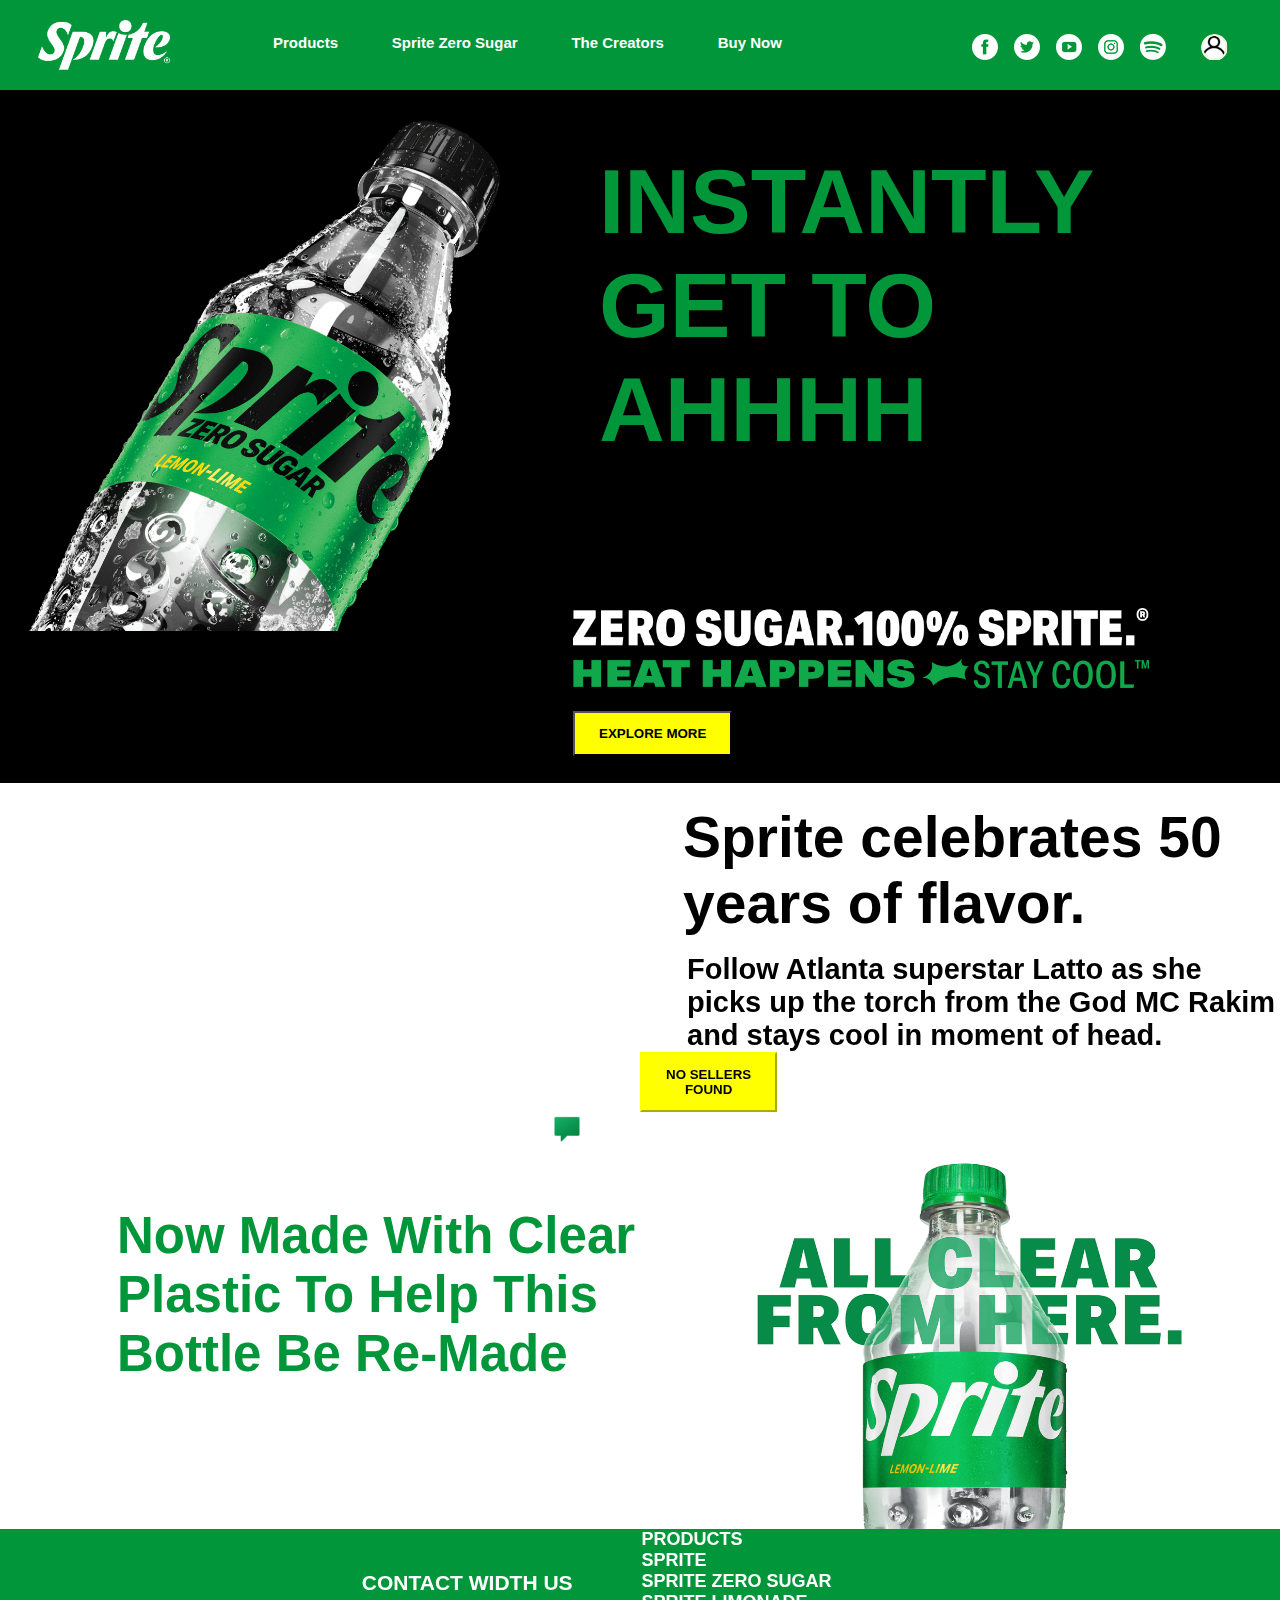
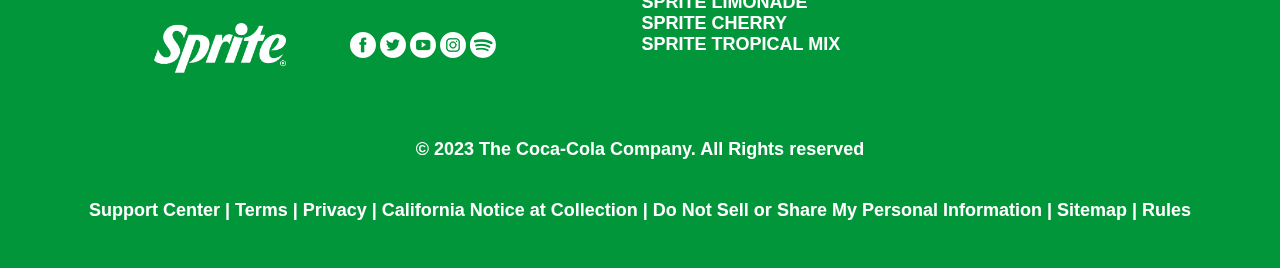
<file: index.html>
<!DOCTYPE html>
<html>
<head>
    <meta charset='utf-8'>
    <meta http-equiv='X-UA-Compatible' content='IE=edge'>
    <title>Sprite® Official</title>
    <link rel="icon" href="./images/title.png" type="Icon/image">
    <meta name='viewport' content='width=device-width, initial-scale=1'>
    <link rel='stylesheet' type='text/css' media='screen' href='./style.css'>
    
</head>
<body>

    <header class="container-1">
        <div class="head1">
            <a href="#">
            <img 
             src="./images/same-sprite.png"
             alt="" 
             loading="lazy">
             </a>
        </div>
        <div class="head2">
            <a href="">Products</a>
            <a href="">Sprite Zero Sugar</a>
            <a href="">The Creators</a>
            <a href="">Buy Now</a>

        </div>

        <div class="head3">

            <div class="I Icon-1">
                <img src="./images/facebook.png" alt="Facebook Icon">
            </div>
            <div class="I Icon-2">
                <img src="./images/twitter.png" alt="twitter">
            </div>
            <div class="I Icon-3">
                <img src="./images/youtube.png" alt="youtube">
            </div>
            <div class="I Icon4">
                <img src="./images/instagram.png" alt="instagram">
            </div>
            <div class="I Icon-5">
                <img src="./images/spotify.png" alt="spotify">
            </div>
            <div class="I Icon-6">
                <img src="./images/persion2.png" alt="persion">
            </div>


        </div>
    </header>
        <section class="container-2">

            <div class="s11">
                <img 
                src="./images/sprite-hpg-herobottle.png"
                alt="sprite-hpg-herobottle"
                loading="lazy">

            </div>
            <div class="s12">
                <h1>
                    Instantly <br> Get To <br>Ahhhh
                </h1>
            </div>
        
        </section>

        <section class="container-3">
            <div class="s21">
                <img 
                src="./images/headline.png"
                alt="headline"
                loading="lazy">
            </div>
            <div class="button">
                <button>
                    EXPLORE MORE
                </button>
            </div>
            

        </section>
        <section class="container-4">

            <div class="s31">

                <iframe width="500" height="300" src="https://www.youtube.com/embed/oiZPIySo3jg?si=p0aZXIN9MAs1_NfD" title="YouTube video player" frameborder="0" allow="accelerometer; autoplay; clipboard-write; encrypted-media; gyroscope; picture-in-picture; web-share" allowfullscreen></iframe>
                <br>
                <img 
                src="./images/mess.png" alt="message"
                loading="lazy">
            </div>

            <div class="s32">
                <h1>
                    Sprite celebrates 50 years of flavor.
                </h1>
                <p>
                    Follow Atlanta superstar Latto as she picks up the torch from the God MC Rakim and stays cool in moment of head.
                </p>
                <button>
                    NO SELLERS <br>FOUND
                </button>

            </div>

        </section>
        <section class="container-5">

            <div class="s41">

                <p>Now Made With Clear <br>Plastic To Help This <br>Bottle Be Re-Made</p>

            </div>
            <div class="s42">
                <img 
                src="./images/all-clear-from-here.png"
                alt="all-clear-from-here"
                loading="lazy">
            </div>

        </section>
    <footer>

    <div  class="container-6">
        <div class="s51">
            <a href="#">
            <img 
            src="./images/same-sprite.png"
            alt="same-sprite"
            loading="lazy"
            >
            </a>
        </div>
        <div class="s52">
            <p>
             Contact width Us
            </p>
      
         <div style="margin-left:17px; margin-top: 37px;">
            <img src="./images/facebook.png"
            alt="facebook">
            
             <img src="./images/twitter.png" 
            alt="twitter">

            <img src="./images/youtube.png" 
            alt="youtupe">

            <img src="./images/instagram.png" 
             alt="instagram">

             <img src="./images/spotify.png" 
            alt="potify">
         </div>
        </div>
        
        <div class="s53">
            <ul class="list">
                <li>Products</li>
                <li>Sprite</li>
                <li>Sprite Zero Sugar</li>
                <li>Sprite limonade</li>
                <li>Sprite cherry</li>
                <li>Sprite Tropical Mix</li>
            </ul>
        </div>
        
    </div>
    <div class="container-7">
        <div class="s61">
            © 2023 The Coca-Cola Company. All Rights reserved<br>
        </div>  

        <div class="s62"> 
            Support Center | Terms | Privacy | California Notice at Collection |
            Do Not Sell or Share My Personal Information |
            Sitemap | Rules
        </div>
    </div>
    </footer>
</body>
</html>
</file>
<file: style.css>
*{
    margin:0;
}

.container-1 {
    display: flex;
    width:100%;
    height: 90px;
    background-color: rgb(0,150,57);
    position: fixed;
    top:0;
    left:0;
}
.head1 {
    width:20%;
    height: 50%;
}

.head1 img {
    /*width: 95%;*/
    height: 50px;
    padding: 10px 20px 20px 22px;
    margin-top: 10px;
    margin-left: 16px;
}
.head2 a{
    text-decoration: none;
    color:white;
    padding: 10px 20px 20px 22px;
    margin-top: 10px;
    margin-left: 8px;
    font-weight:900;
    font-family: sans-serif;
}
.head2 {
    width: 60%;
    height: 50px;
    margin-top: 34px;
    font-size: 15px;
    font-weight: bold;
}
/*
.head  {
   width: 60%;
   padding: 2px 14px;
    display: inline-block;
    list-style-type: none;
    height: 90px;
    color: white;
    margin-right: 38px;
    font-weight:bold;
    padding-bottom: 3px;
    background-color: yellow;
}
*/
.head2 a:hover {
    color:black;
    padding-bottom: 36px;
    border-bottom:4px solid black;  

}

.head3 {
    width: 20%;
    display: flex;
    height: 90px;
    margin-top:34px; 
    margin-right:52px;
   
}
.head3 img:hover {
    background-color:inside black;
}

.Icon-6 {
   margin-left:19px;
}

.head3 .I {
    margin-right: 16px;
}


/* ---header end--- */

 

.container-2 {
    display: flex;
    width: 100%;
    height: 603px;
    background-color: black;
}
.container-2 .s11 {
    width: 45%;
    height: 603px;
}
.container-2 img{
    width: 95%;
    padding-top:76px;
}
.s12 {
    color:aliceblue;
    width:55%;
    height:603px;
}
.s12 h1 {
    text-transform: uppercase;
    font-size: 91px;
    font-family: sans-serif;
    padding-left: 23px;
    color: rgb(0,150,57);
    margin-top:150px;
}


.container-3 {
    height: 180px;
    background-color:black;
}

.s21 img {

    width:45%;
    margin-left: 573px;
    margin-top:5px;
}
.button {
    margin-left: 573px;
    margin-top:18px;
}
button {
    text-transform: uppercase;
    padding: 13px 24px;
    background-color: yellow;
    font-weight: bolder;
}
.container-3 button:hover {
    background-color: black;
    color:whitesmoke;
}

/*--container-3-end-*/

.container-4 {
    display: flex;
    width:100%;
    height:378.41px;
    background-color: white;
}

.s31 {
    width: 50%;
    height:378.41px;
}

.s32 {
    width:50%;
    height:378.41px;
}

iframe {
    margin-top:25px;
    margin-left: 80px;
}
.s31 img {
    margin-left:34.5em ;
}

.container-4 h1 {
    font-size: 57px;
    font-family: sans-serif;
    font-weight: bolder;
    margin:21px auto 17px 43px ;
}

.container-4 p {
    margin-left: 47px;
    font-size: 29px;
    font-family: sans-serif;
    font-weight: bold;
}
.s32 button {
    font-family: sans-serif;  
    border-color: yellow;  
}

.container-4 button:hover {
    background-color:rgb(48, 45, 45);
    border-color: rgb(48, 45, 45);
}

/*  container-4--end--*/
.container-5 {
    display: flex;
    width:100%;
    height: 368px;
    background-color: black;
}
.s41 {
    width:51%;
    height: 368px;
    background-color:white;
}
.s41 p {
    margin-top: 45px;
    font-size: 51px;
    font-family: sans-serif;
    font-weight: bolder;
    margin-left: 117px;
    color:rgb(0,150,57);
}   
.s42 {
    width:49%;
    height:368px;
    background-color:white ;
}
.s42 img{
    width: 100%;
    height:368px;
}


/*- container -5 -end -*/

.container-6 {
    display:flex;
    width:100%;
    height: 209.98px;
    background-color:rgb(0,150,57);
}

.s51 {
    width:26%;
    height:209.98px;
}
.s51 img {
    height: 50px;
    margin-left:154px;
    margin-top:94px;
}
.s52 {
    width:21%;
    height:209.98px;
}

.s52 p{
    text-align: center;
    padding-top: 42px;
    text-transform: uppercase;
    font-family: sans-serif;
    font-size: 21px;
    color: white;
    font-weight: 900;
}
.s53 {
    width:53%;
    height:209.98;
}

.s53 li {
    text-transform: uppercase;
    list-style-type: none;
    font-size: large;
    font-family: sans-serif;
    color: white;
    font-weight: 900;
}
.list li:hover{
    color:black;
}


/*  container 6 end */
.container-7 {
    width: 100%;
    height: 129px;
    background-color: rgb(0,150,57);
}

.s61 {
    text-align: center;
    font-size: large;
    font-family: sans-serif;
    color: white;
    font-weight: 900;
    
}
.s62 {
    text-align: center;
    font-size: large;
    font-family: sans-serif;
    color: white;
    font-weight: 900;
    margin-top:40px;
}
</file>
